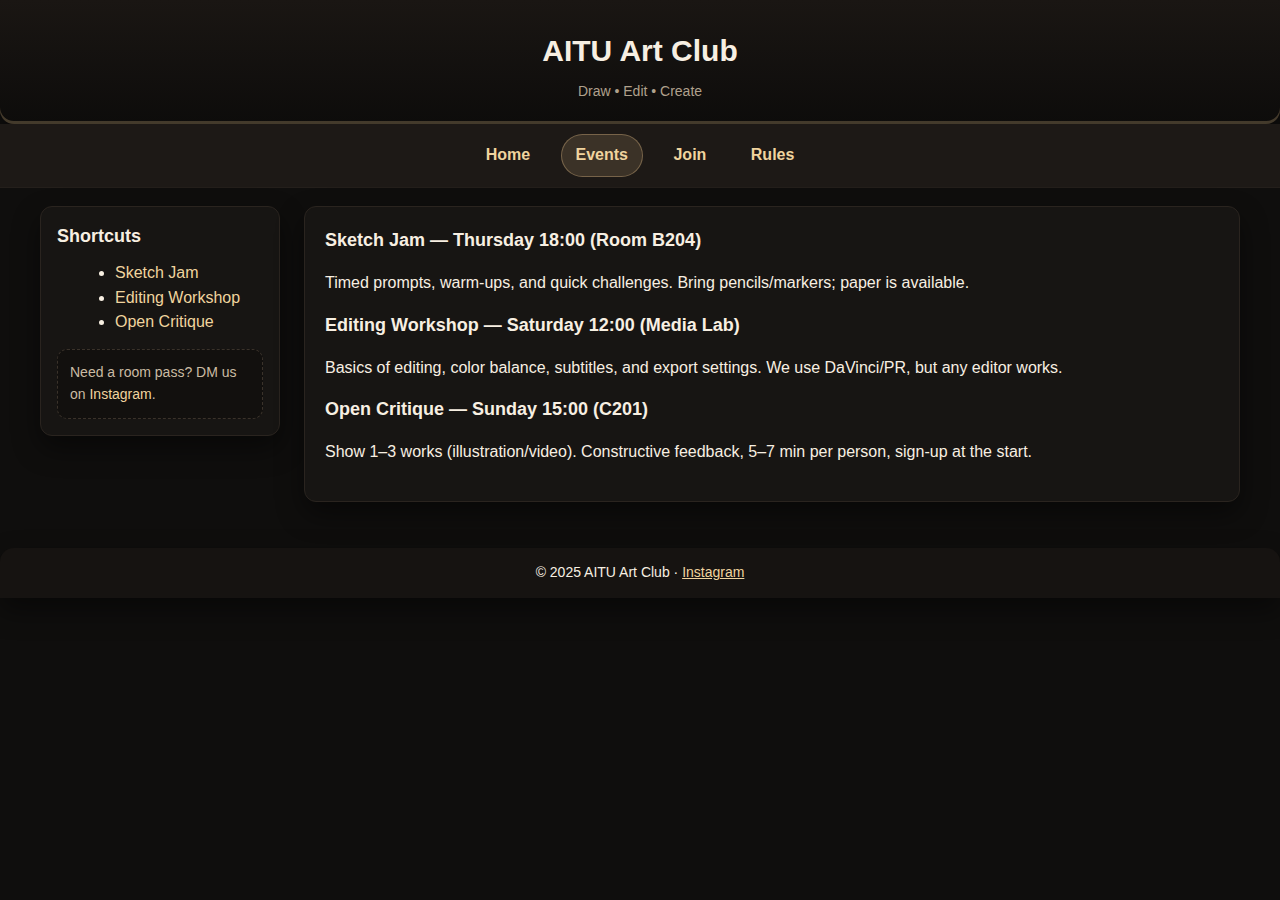
<file: events.html>
<!DOCTYPE html>
<html lang="en">
<head>
  <meta charset="UTF-8">
  <title>AITU Art Club — Events</title>
  <meta name="viewport" content="width=device-width, initial-scale=1">
  <link rel="stylesheet" href="style.css?v=3">
</head>
<body>
  <div class="header"><div class="container">
    <h1>AITU Art Club</h1><p class="tagline">Draw • Edit • Create</p>
  </div></div>

  <div class="navbar"><div class="container">
    <a href="index.html">Home</a>
    <a href="events.html" class="active">Events</a>
    <a href="join.html">Join</a>
    <a href="rules.html">Rules</a>
  </div></div>

  <div class="content container">
    <div class="sidebar">
      <h3>Shortcuts</h3>
      <ul>
        <li><a href="#sketch">Sketch Jam</a></li>
        <li><a href="#edit">Editing Workshop</a></li>
        <li><a href="#critique">Open Critique</a></li>
      </ul>
      <div class="side-card">
        Need a room pass? DM us on
        <a href="https://www.instagram.com/aitu_artclub" target="_blank" rel="noopener">Instagram</a>.
      </div>
    </div>

    <div class="aside">
      <h3 id="sketch">Sketch Jam — Thursday 18:00 (Room B204)</h3>
      <p>Timed prompts, warm-ups, and quick challenges. Bring pencils/markers; paper is available.</p>

      <h3 id="edit" style="margin-top:14px">Editing Workshop — Saturday 12:00 (Media Lab)</h3>
      <p>Basics of editing, color balance, subtitles, and export settings. We use DaVinci/PR, but any editor works.</p>

      <h3 id="critique" style="margin-top:14px">Open Critique — Sunday 15:00 (C201)</h3>
      <p>Show 1–3 works (illustration/video). Constructive feedback, 5–7 min per person, sign-up at the start.</p>
    </div>
  </div>

  <div class="footer"><div class="container">
    <p>© 2025 AITU Art Club · <a href="https://www.instagram.com/aitu_artclub" target="_blank" rel="noopener">Instagram</a></p>
  </div></div>
</body>
</html>
</file>
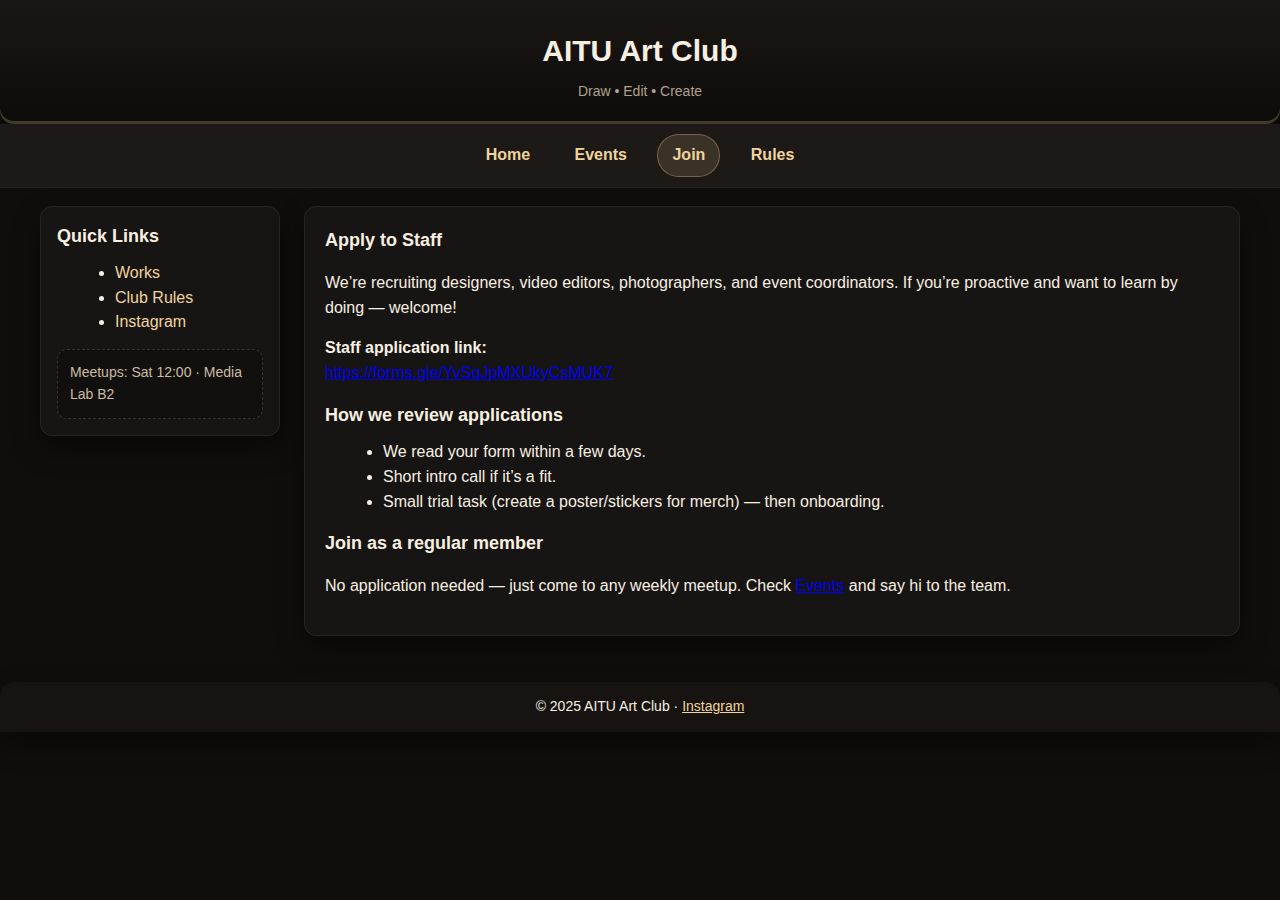
<file: join.html>
<!DOCTYPE html>
<html lang="en">
<head>
  <meta charset="UTF-8">
  <title>AITU Art Club — Join</title>
  <meta name="viewport" content="width=device-width, initial-scale=1">
  <link rel="stylesheet" href="style.css?v=3">
</head>
<body>
  <div class="header"><div class="container">
    <h1>AITU Art Club</h1><p class="tagline">Draw • Edit • Create</p>
  </div></div>

  <div class="navbar"><div class="container">
    <a href="index.html">Home</a>
    <a href="events.html">Events</a>
    <a href="join.html" class="active">Join</a>
    <a href="rules.html">Rules</a>
  </div></div>

  <div class="content container">
    <div class="sidebar">
      <h3>Quick Links</h3>
      <ul>
        <li><a href="index.html#works">Works</a></li>
        <li><a href="rules.html">Club Rules</a></li>
        <li><a href="https://www.instagram.com/aitu_artclub" target="_blank" rel="noopener">Instagram</a></li>
      </ul>
      <div class="side-card">Meetups: Sat 12:00 · Media Lab B2</div>
    </div>

    <div class="aside">
      <h3>Apply to Staff</h3>
      <p>We’re recruiting designers, video editors, photographers, and event coordinators. If you’re proactive and want to learn by doing — welcome!</p>
      <p><strong>Staff application link:</strong><br>
        <a href="https://forms.gle/YvSqJpMXUkyCsMUK7" target="_blank" rel="noopener">https://forms.gle/YvSqJpMXUkyCsMUK7</a>
      </p>

      <h3 style="margin-top:16px">How we review applications</h3>
      <ul class="list">
        <li>We read your form within a few days.</li>
        <li>Short intro call if it’s a fit.</li>
        <li>Small trial task (create a poster/stickers for merch) — then onboarding.</li>
      </ul>

      <h3 style="margin-top:16px">Join as a regular member</h3>
      <p>No application needed — just come to any weekly meetup. Check <a href="events.html">Events</a> and say hi to the team.</p>
    </div>
  </div>

  <div class="footer"><div class="container">
    <p>© 2025 AITU Art Club · <a href="https://www.instagram.com/aitu_artclub" target="_blank" rel="noopener">Instagram</a></p>
  </div></div>
</body>
</html>
</file>
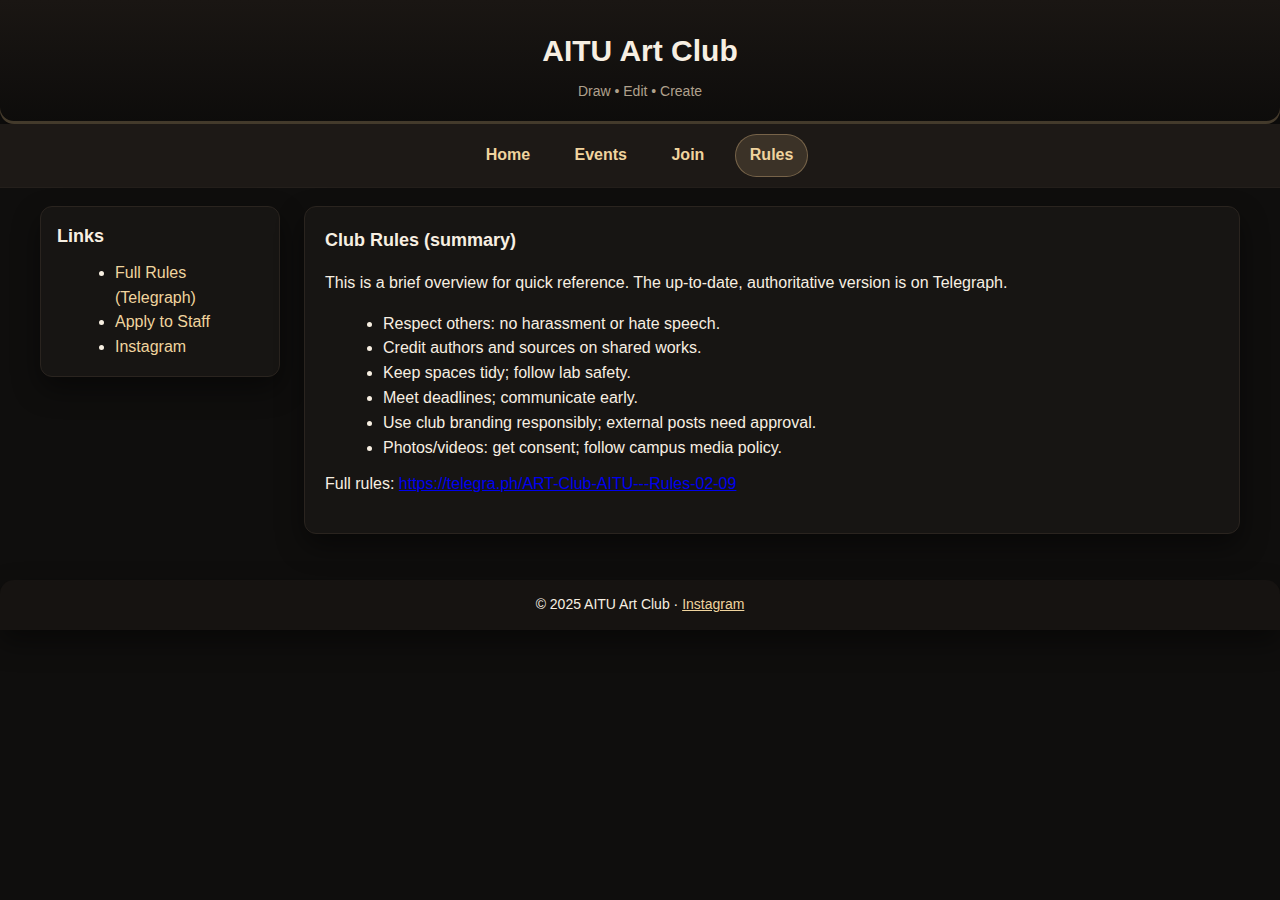
<file: rules.html>
<!DOCTYPE html>
<html lang="en">
<head>
  <meta charset="UTF-8">
  <title>AITU Art Club — Rules</title>
  <meta name="viewport" content="width=device-width, initial-scale=1">
  <link rel="stylesheet" href="style.css?v=3">
</head>
<body>
  <div class="header"><div class="container">
    <h1>AITU Art Club</h1><p class="tagline">Draw • Edit • Create</p>
  </div></div>

  <div class="navbar"><div class="container">
    <a href="index.html">Home</a>
    <a href="events.html">Events</a>
    <a href="join.html">Join</a>
    <a href="rules.html" class="active">Rules</a>
  </div></div>

  <div class="content container">
    <div class="sidebar">
      <h3>Links</h3>
      <ul>
        <li><a href="https://telegra.ph/ART-Club-AITU---Rules-02-09" target="_blank" rel="noopener">Full Rules (Telegraph)</a></li>
        <li><a href="join.html">Apply to Staff</a></li>
        <li><a href="https://www.instagram.com/aitu_artclub" target="_blank" rel="noopener">Instagram</a></li>
      </ul>
    </div>

    <div class="aside">
      <h3>Club Rules (summary)</h3>
      <p>This is a brief overview for quick reference. The up-to-date, authoritative version is on Telegraph.</p>
      <ul class="list">
        <li>Respect others: no harassment or hate speech.</li>
        <li>Credit authors and sources on shared works.</li>
        <li>Keep spaces tidy; follow lab safety.</li>
        <li>Meet deadlines; communicate early.</li>
        <li>Use club branding responsibly; external posts need approval.</li>
        <li>Photos/videos: get consent; follow campus media policy.</li>
      </ul>
      <p style="margin-top:12px">
        Full rules: <a href="https://telegra.ph/ART-Club-AITU---Rules-02-09" target="_blank" rel="noopener">https://telegra.ph/ART-Club-AITU---Rules-02-09</a>
      </p>
    </div>
  </div>

  <div class="footer"><div class="container">
    <p>© 2025 AITU Art Club · <a href="https://www.instagram.com/aitu_artclub" target="_blank" rel="noopener">Instagram</a></p>
  </div></div>
</body>
</html>
</file>
<file: style.css>
:root{

  --bg:#0f0e0d;           /* page background */
  --card:#171513;         /* panels/cards */
  --ink:#f7efe2;          /* main text */
  --muted:#cbbba3;        /* secondary text */
  --line:#2a241f;         /* borders */

  --brand:#e8c28a;        /* sand accent */
  --brand-2:#1d1916;      /* navbar strip */
  --pill:rgba(232,194,138,.15);  /* active chip */
  --link:#f0d49e;         /* links */
  --link-hover:#ffe5b5;   /* link hover */

  --radius:12px;
  --shadow:0 12px 28px rgba(0,0,0,.45);
  --container:1200px;     /* a bit wider */
}


*{box-sizing:border-box}
html,body{margin:0}
body{
  font-family:Arial,Helvetica,sans-serif;
  background:var(--bg);
  color:var(--ink);
  line-height:1.55;
}
.container{width:var(--container);max-width:95%;margin:0 auto}


.header{
  background:linear-gradient(180deg,#1a1613,#0d0c0b);
  color:var(--ink);
  text-align:center;
  padding:28px 0 22px;
  border-radius:0 0 14px 14px;
  box-shadow:var(--shadow), inset 0 -3px 0 rgba(232,194,138,.25);
}
.header .logo{height:56px;display:block;margin:0 auto 8px}
.header h1{margin:0;font-size:30px}
.tagline{margin:6px 0 0;opacity:.85;font-size:14px;color:var(--muted)}


.navbar{
  background:var(--brand-2);
  border-bottom:1px solid #241f1b;
  padding:10px 0;
  text-align:center;
}
.navbar a{
  display:inline-block;
  margin:0 6px;
  padding:8px 14px;
  text-decoration:none;
  color:var(--link);
  font-weight:bold;
  border-radius:999px;
  transition:.15s ease;
}
.navbar a:hover{background:rgba(232,194,138,.1);color:var(--link-hover)}
.navbar a.active{background:var(--pill);border:1px solid rgba(232,194,138,.35)}


.content{padding:18px 0}
.sidebar,.aside{
  background:var(--card);
  border:1px solid var(--line);
  border-radius:var(--radius);
  box-shadow:var(--shadow);
}
.sidebar{float:left;width:20%;padding:16px;margin-right:2%}
.aside{float:right;width:78%;padding:20px}
.content::after{content:"";display:table;clear:both}

.sidebar h3,.aside h3{margin:0 0 10px;font-size:18px}
.sidebar ul{margin:8px 0 0 18px}
.sidebar a{color:var(--link);text-decoration:none}
.sidebar a:hover{color:var(--link-hover);text-decoration:underline}
.side-card{
  margin-top:14px;padding:12px;border:1px dashed #3a322a;border-radius:10px;
  background:#12100e;color:var(--muted);font-size:14px
}
.list{list-style:disc;margin:8px 0 0 18px}
.muted{color:var(--muted)}

.btn-pill{
  display:inline-block;padding:8px 12px;border-radius:999px;
  background:var(--brand);color:#1a1613;text-decoration:none;font-weight:700
}
.btn-pill:hover{filter:brightness(1.06)}


.gallery{margin-top:14px}
.gallery::after{content:"";display:table;clear:both}

.gallery-item{
  float:left; width:32%;
  margin:0 2% 16px 0;                 
  background:var(--card);
  border:1px solid var(--line);
  border-radius:12px;
  box-shadow:var(--shadow);
  text-decoration:none; color:inherit;
}
.gallery-item:nth-child(3n){margin-right:0}

.shot{
  height:240px;                       
  border-bottom:1px solid var(--line);
  border-radius:12px 12px 0 0;
  overflow:hidden; background:#0f0e0d;
}
.shot img{width:100%;height:100%;object-fit:cover;display:block}

.shot.contain img{object-fit:contain;background:#000}


.cap{padding:10px 12px}
.cap .title{display:block;font-weight:700}
.cap .author{display:block;font-size:14px;color:var(--muted);margin-top:2px}


.footer{
  margin-top:28px;background:#161311;
  color:var(--ink);text-align:center;padding:14px 0;
  border-radius:14px 14px 0 0;box-shadow:var(--shadow)
}
.footer a{color:var(--link);text-decoration:underline}
.footer p{margin:0;font-size:14px}


@media (max-width:1000px){
  .gallery-item{width:49%;margin-right:2%}
  .gallery-item:nth-child(3n){margin-right:2%}
  .gallery-item:nth-child(2n){margin-right:0}
  .shot{height:220px}
}
@media (max-width:700px){
  .sidebar,.aside{float:none;width:100%;margin:0 0 12px}
  .navbar a{margin:4px}
  .gallery-item{width:100%;margin-right:0}
  .shot{height:220px}
}
</file>
